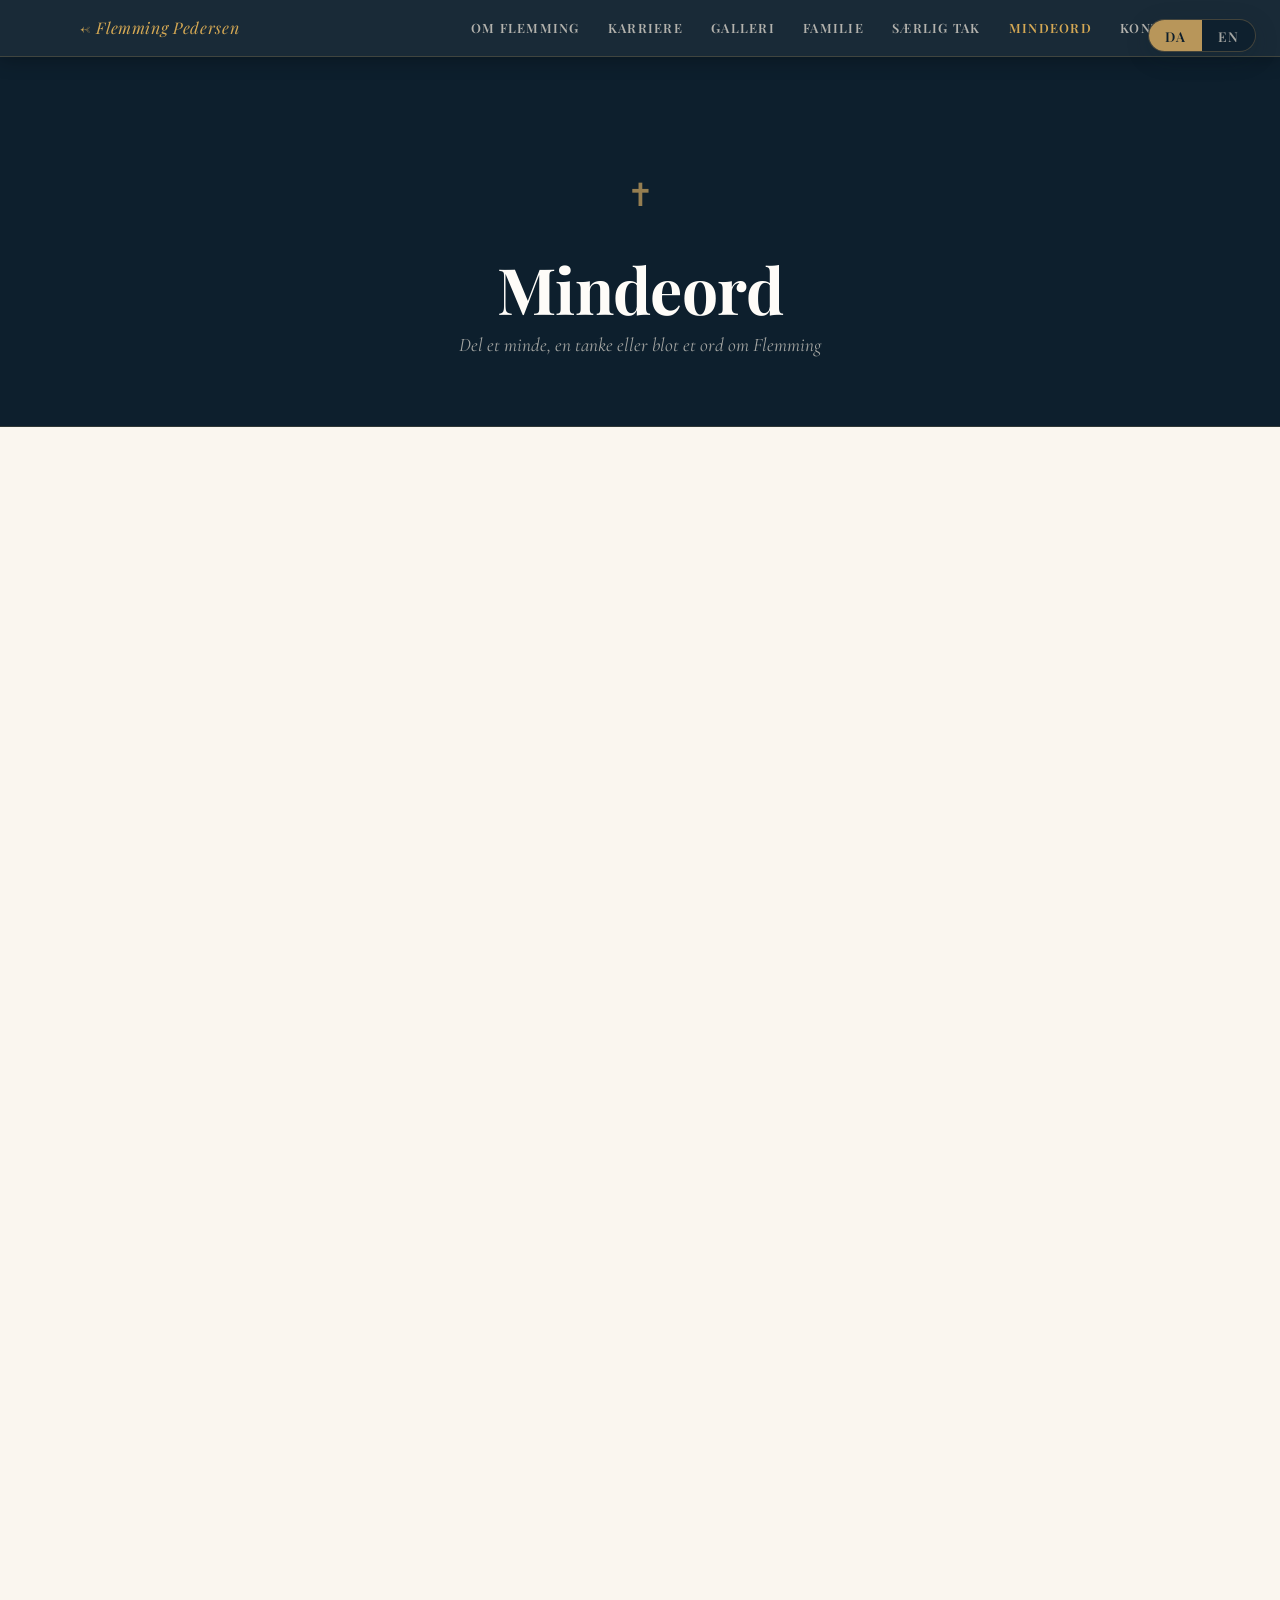
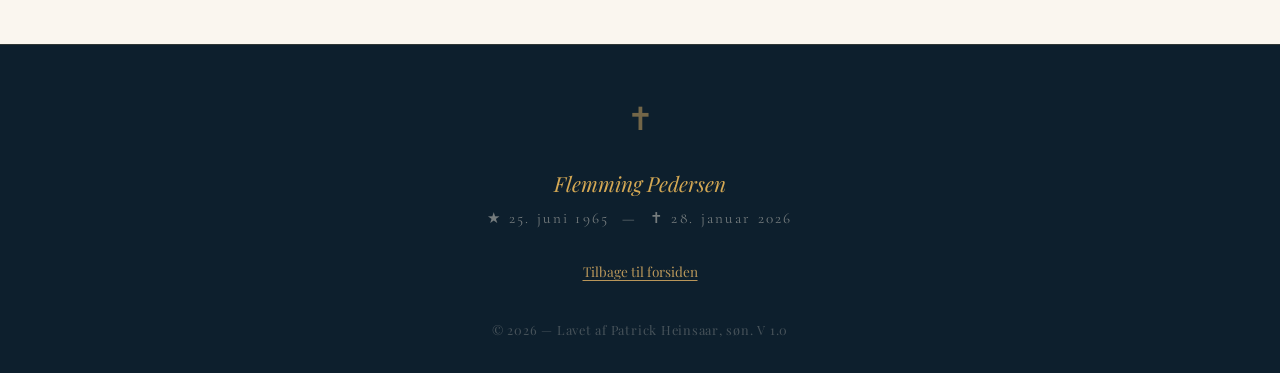
<file: pages/mindeord.html>
<!DOCTYPE html>
<html lang="da">
<head>
  <meta charset="UTF-8" />
  <meta name="viewport" content="width=device-width, initial-scale=1.0" />
  <title>Mindeord - Flemming Pedersen</title>
  <meta name="description" content="Skriv et mindeord til minde om Flemming Pedersen, skibsmægler fra Assens." />
  <link rel="stylesheet" href="../css/style.css" />
  <link rel="preconnect" href="https://fonts.googleapis.com" />
  <link rel="preconnect" href="https://fonts.gstatic.com" crossorigin />
  <style>
    .tribute-form-wrap {
      background: var(--warm-white);
      border: 1px solid var(--smoke);
      border-radius: var(--radius);
      padding: clamp(1.5rem, 4vw, 2.5rem);
      box-shadow: var(--shadow-sm);
    }
    .form-group { margin-bottom: 1.4rem; }
    .form-label {
      display: block;
      font-family: 'Playfair Display', serif;
      font-size: 0.82rem;
      font-weight: 600;
      letter-spacing: 0.12em;
      text-transform: uppercase;
      color: var(--brass);
      margin-bottom: 0.5rem;
    }
    .form-input, .form-textarea {
      width: 100%;
      padding: 0.75rem 1rem;
      border: 1px solid var(--smoke);
      border-radius: var(--radius);
      font-family: 'Crimson Text', Georgia, serif;
      font-size: 1.05rem;
      color: var(--body-text);
      background: var(--cream);
      transition: border-color var(--transition), box-shadow var(--transition);
      outline: none;
    }
    .form-input:focus, .form-textarea:focus {
      border-color: var(--brass);
      box-shadow: 0 0 0 3px rgba(184,150,90,0.12);
    }
    .form-textarea { min-height: 140px; resize: vertical; }
    .form-btn {
      display: inline-block;
      padding: 0.8rem 2.2rem;
      background: var(--navy);
      color: var(--gold);
      font-family: 'Playfair Display', serif;
      font-size: 0.9rem;
      font-weight: 600;
      letter-spacing: 0.12em;
      text-transform: uppercase;
      border: 1px solid rgba(184,150,90,0.4);
      border-radius: var(--radius);
      cursor: pointer;
      transition: all var(--transition);
    }
    .form-btn:hover {
      background: var(--deep-blue);
      border-color: var(--gold);
      color: var(--warm-white);
    }
    .form-success {
      display: none;
      background: rgba(184,150,90,0.1);
      border: 1px solid rgba(184,150,90,0.4);
      border-radius: var(--radius);
      padding: 1rem 1.5rem;
      color: var(--navy);
      font-style: italic;
      margin-top: 1rem;
      font-family: 'Cormorant Garamond', serif;
      font-size: 1.1rem;
    }

    /* Existing tributes */
    .tribute-entries { margin-top: 3rem; }
    .tribute-entry {
      background: var(--warm-white);
      border-left: 3px solid var(--brass);
      border-radius: 0 var(--radius) var(--radius) 0;
      padding: 1.5rem 2rem;
      margin-bottom: 1.5rem;
      box-shadow: var(--shadow-sm);
      transition: box-shadow var(--transition);
    }
    .tribute-entry:hover { box-shadow: var(--shadow-md); }
    .entry-header {
      display: flex;
      align-items: baseline;
      gap: 1rem;
      margin-bottom: 0.6rem;
      flex-wrap: wrap;
    }
    .entry-name {
      font-family: 'Playfair Display', serif;
      font-weight: 600;
      font-size: 1.05rem;
      color: var(--navy);
    }
    .entry-date {
      font-size: 0.8rem;
      color: var(--muted);
      font-family: 'Cormorant Garamond', serif;
      font-style: italic;
    }
    .entry-text {
      font-style: italic;
      color: var(--body-text);
      line-height: 1.7;
      margin-bottom: 0;
    }

    .page-hero {
      background: var(--navy);
      padding: 7rem 1rem 4rem;
      text-align: center;
      border-bottom: 1px solid rgba(184,150,90,0.2);
    }
    .page-hero h1 { color: var(--warm-white); }
    .page-hero p { color: rgba(245,237,224,0.65); font-family: 'Cormorant Garamond', serif; font-style: italic; font-size: 1.2rem; }
  </style>
</head>
<body>

  <div class="lang-toggle" role="group" aria-label="Language / Sprog">
    <button class="lang-btn active" data-lang="da">DA</button>
    <button class="lang-btn" data-lang="en">EN</button>
  </div>

  <nav class="site-nav">
    <div class="nav-inner">
      <a href="../index.html" class="nav-logo">← Flemming Pedersen</a>
      <button class="nav-hamburger" aria-label="Åbn menu" aria-expanded="false">
        <span></span><span></span><span></span>
      </button>
      <ul class="nav-links">
        <li><a href="../index.html#om">
          <span lang-content="da">Om Flemming</span>
          <span lang-content="en">About</span>
        </a></li>
        <li><a href="../index.html#karriere">
          <span lang-content="da">Karriere</span>
          <span lang-content="en">Career</span>
        </a></li>
        <li><a href="../index.html#galleri">
          <span lang-content="da">Galleri</span>
          <span lang-content="en">Gallery</span>
        </a></li>
        <li><a href="../index.html#familie">
          <span lang-content="da">Familie</span>
          <span lang-content="en">Family</span>
        </a></li>
        <li><a href="../index.html#tak">
          <span lang-content="da">Særlig tak</span>
          <span lang-content="en">Special thanks</span>
        </a></li>
        <li><a href="mindeord.html" class="active">
          <span lang-content="da">Mindeord</span>
          <span lang-content="en">Tributes</span>
        </a></li>
        <li><a href="kontakte.html">
          <span lang-content="da">Kontakt</span>
          <span lang-content="en">Contact</span>
        </a></li>
      </ul>
    </div>
  </nav>

  <div class="page-hero">
    <span class="hero-cross">✝</span>
    <h1>
      <span lang-content="da">Mindeord</span>
      <span lang-content="en">Tributes</span>
    </h1>
    <p>
      <span lang-content="da">Del et minde, en tanke eller blot et ord om Flemming</span>
      <span lang-content="en">Share a memory, a thought, or simply a word about Flemming</span>
    </p>
  </div>

  <!-- Form Section -->
  <section class="section">
    <div class="container" style="max-width: 760px;">

      <div class="section-header reveal">
        <span class="section-tag">
      </div>

<iframe src="https://docs.google.com/forms/d/e/1FAIpQLSePJOeu9__ScLGCS_GyajBLmDmp24Kp830YwtuCzB0erIeCJg/viewform?embedded=true" width="640" height="763" frameborder="0" marginheight="0" marginwidth="0">Loading…</iframe>

      <div class="tribute-entries">
        <div class="section-header reveal">
          <span class="section-tag">
            <span lang-content="da">Fra dem der kendte ham</span>
            <span lang-content="en">From those who knew him</span>
          </span>
          <h2>
            <span lang-content="da">Modtagne mindeord</span>
            <span lang-content="en">Received tributes</span>
          </h2>
          <div class="divider divider--left"></div>
        </div>

        <div id="tributeList">


    </div>
  </section>

  <footer class="site-footer">
    <div class="container">
      <span class="footer-cross">✝</span>
      <p class="footer-name">Flemming Pedersen</p>
      <p class="footer-dates">★ 25. juni 1965 &nbsp;—&nbsp; ✝ 28. januar 2026</p>
      <p>
        <a href="../index.html" class="footer-link">
          <span lang-content="da">Tilbage til forsiden</span>
          <span lang-content="en">Back to home</span>
        </a>
      </p>
      <p class="footer-copyright">
        &copy; <span id="footer-year">2026</span>
        <span lang-content="da"> — Lavet af Patrick Heinsaar, søn. V 1.0</span>
        <span lang-content="en"> — Made by Patrick Heinsaar, son. V 1.0</span>
      </p>
    </div>
  </footer>
</body>
</html>
</file>
<file: css/style.css>
/*WOWIE THIS TOOK AGES*/

@import url('https://fonts.googleapis.com/css2?family=Playfair+Display:ital,wght@0,400;0,600;0,700;1,400;1,600&family=Crimson+Text:ital,wght@0,400;0,600;1,400&family=Cormorant+Garamond:ital,wght@0,300;0,400;1,300;1,400&display=swap');

:root {
  --navy:        #0d1f2d;
  --deep-blue:   #163246;
  --ocean:       #1e4a6b;
  --horizon:     #2e6d9e;
  --brass:       #b8965a;
  --gold:        #d4a854;
  --parchment:   #f5ede0;
  --cream:       #faf6ef;
  --warm-white:  #fefcf8;
  --smoke:       #e8e0d5;
  --muted:       #8a7d6e;
  --dark-text:   #1a1410;
  --body-text:   #2e2720;
  --light-text:  #6b5e52;
  --shadow-sm:   0 2px 8px rgba(13,31,45,0.12);
  --shadow-md:   0 6px 24px rgba(13,31,45,0.18);
  --shadow-lg:   0 16px 48px rgba(13,31,45,0.22);
  --radius:      4px;
  --transition:  0.35s cubic-bezier(0.4,0,0.2,1);
}

*, *::before, *::after { box-sizing: border-box; margin: 0; padding: 0; }

html { scroll-behavior: smooth; font-size: 16px; }

body {
  font-family: 'Crimson Text', Georgia, serif;
  font-size: 1.125rem;
  line-height: 1.75;
  color: var(--body-text);
  background: var(--cream);
  overflow-x: hidden;
}

img { max-width: 100%; height: auto; display: block; }

a { color: var(--horizon); text-decoration: none; transition: color var(--transition); }
a:hover { color: var(--brass); }


h1, h2, h3, h4 {
  font-family: 'Playfair Display', Georgia, serif;
  color: var(--navy);
  line-height: 1.25;
  letter-spacing: -0.01em;
}

h1 { font-size: clamp(2.2rem, 5vw, 4rem); font-weight: 700; }
h2 { font-size: clamp(1.6rem, 3vw, 2.4rem); font-weight: 600; }
h3 { font-size: clamp(1.2rem, 2vw, 1.6rem); font-weight: 600; }
h4 { font-size: 1.1rem; font-weight: 600; letter-spacing: 0.06em; text-transform: uppercase; color: var(--brass); }

p { margin-bottom: 1.2em; }
p:last-child { margin-bottom: 0; }

/*util*/
.container {
  max-width: 1100px;
  margin: 0 auto;
  padding: 0 clamp(1rem, 4vw, 2.5rem);
}

.section { padding: clamp(3rem, 8vw, 6rem) 0; }
.section--dark { background: var(--navy); color: var(--parchment); }
.section--dark h1, .section--dark h2, .section--dark h3 { color: var(--gold); }
.section--mid { background: var(--deep-blue); color: var(--parchment); }
.section--mid h2, .section--mid h3 { color: var(--gold); }
.section--alt { background: var(--parchment); }

.divider {
  width: 80px; height: 2px;
  background: linear-gradient(90deg, transparent, var(--brass), transparent);
  margin: 1.5rem auto;
}
.divider--left { margin-left: 0; }

.text-center { text-align: center; }
.text-italic { font-style: italic; }

/*LANGUAGE LANGUAGE LANGUAGE LANGUAGE*/
.lang-toggle {
  position: fixed;
  top: 1.2rem;
  right: 1.5rem;
  z-index: 1000;
  display: flex;
  gap: 0;
  background: rgba(13,31,45,0.85);
  backdrop-filter: blur(8px);
  border-radius: 24px;
  overflow: hidden;
  border: 1px solid rgba(184,150,90,0.3);
  box-shadow: var(--shadow-md);
}

.lang-btn {
  padding: 0.4rem 1rem;
  font-family: 'Playfair Display', serif;
  font-size: 0.85rem;
  font-weight: 600;
  letter-spacing: 0.08em;
  cursor: pointer;
  border: none;
  background: transparent;
  color: rgba(245,237,224,0.65);
  transition: all var(--transition);
}
.lang-btn.active {
  background: var(--brass);
  color: var(--navy);
}
.lang-btn:hover:not(.active) { color: var(--gold); }

[lang-content="en"] { display: none; }
[lang-content="da"] { display: block; }
body.lang-en [lang-content="da"] { display: none; }
body.lang-en [lang-content="en"] { display: block; }

span[lang-content="en"] { display: none; }
span[lang-content="da"] { display: inline; }
body.lang-en span[lang-content="da"] { display: none; }
body.lang-en span[lang-content="en"] { display: inline; }

.site-nav {
  position: sticky;
  top: 0;
  z-index: 900;
  background: rgba(13,31,45,0.95);
  backdrop-filter: blur(10px);
  border-bottom: 1px solid rgba(184,150,90,0.25);
  box-shadow: 0 2px 20px rgba(0,0,0,0.3);
}

.nav-inner {
  display: flex;
  align-items: center;
  justify-content: space-between;
  gap: 1rem;
  padding: 0.75rem clamp(1rem, 4vw, 2.5rem);
  max-width: 1200px;
  margin: 0 auto;
}

.nav-logo {
  font-family: 'Playfair Display', serif;
  font-size: 1rem;
  color: var(--gold);
  font-style: italic;
  letter-spacing: 0.04em;
  white-space: nowrap;
}

.nav-links {
  display: flex;
  gap: 0.25rem;
  list-style: none;
  flex-wrap: wrap;
}

.nav-links a {
  font-family: 'Playfair Display', serif;
  font-size: 0.8rem;
  font-weight: 600;
  letter-spacing: 0.1em;
  text-transform: uppercase;
  color: rgba(245,237,224,0.7);
  padding: 0.4rem 0.75rem;
  border-radius: 3px;
  transition: all var(--transition);
}
.nav-links a:hover { color: var(--gold); background: rgba(184,150,90,0.1); }
.nav-links a.active { color: var(--gold); }

.hero {
  position: relative;
  min-height: 100vh;
  display: flex;
  align-items: center;
  justify-content: center;
  text-align: center;
  overflow: hidden;
  background: var(--navy);
}

.hero-bg {
  position: absolute;
  inset: 0;
  background:
    radial-gradient(ellipse at 50% 60%, rgba(30,74,107,0.4) 0%, transparent 70%),
    linear-gradient(180deg, rgba(13,31,45,0.7) 0%, rgba(13,31,45,0.4) 50%, rgba(13,31,45,0.9) 100%);
  z-index: 1;
}

.hero-ocean {
  position: absolute;
  inset: 0;
  background:
    url('../images/ship1.jpg') center/cover no-repeat;
  filter: brightness(0.35) saturate(0.6);
  z-index: 0;
}

.hero-content {
  position: relative;
  z-index: 2;
  padding: 6rem 2rem 4rem;
}

.hero-cross {
  font-size: 2rem;
  color: var(--brass);
  margin-bottom: 1.5rem;
  display: block;
  opacity: 0.8;
}

.hero-dates {
  font-family: 'Cormorant Garamond', serif;
  font-size: clamp(1rem, 2vw, 1.25rem);
  font-style: italic;
  color: var(--smoke);
  letter-spacing: 0.15em;
  margin: 0.75rem 0 0.5rem;
}

.hero-title {
  color: var(--warm-white);
  margin: 0.25rem 0;
  text-shadow: 0 2px 20px rgba(0,0,0,0.5);
}

.hero-subtitle {
  font-family: 'Cormorant Garamond', serif;
  font-size: clamp(1rem, 1.8vw, 1.3rem);
  color: var(--gold);
  letter-spacing: 0.2em;
  text-transform: uppercase;
  font-style: italic;
  margin-top: 0.5rem;
}

.hero-quote {
  font-family: 'Cormorant Garamond', serif;
  font-size: clamp(1.1rem, 2vw, 1.5rem);
  font-style: italic;
  color: rgba(245,237,224,0.75);
  max-width: 540px;
  margin: 2rem auto 0;
  line-height: 1.6;
}

.hero-scroll {
  position: absolute;
  bottom: 2.5rem;
  left: 50%;
  transform: translateX(-50%);
  z-index: 2;
  display: flex;
  flex-direction: column;
  align-items: center;
  gap: 0.5rem;
  color: rgba(245,237,224,0.4);
  font-size: 0.75rem;
  letter-spacing: 0.15em;
  text-transform: uppercase;
  font-family: 'Playfair Display', serif;
  animation: scrollPulse 2.5s ease-in-out infinite;
}

.hero-scroll::after {
  content: '';
  display: block;
  width: 1px;
  height: 40px;
  background: linear-gradient(180deg, rgba(184,150,90,0.6), transparent);
}

@keyframes scrollPulse {
  0%, 100% { opacity: 0.4; transform: translateX(-50%) translateY(0); }
  50% { opacity: 0.8; transform: translateX(-50%) translateY(6px); }
}

.section-header {
  margin-bottom: 3rem;
}
.section-header.text-center .divider { margin: 1.5rem auto; }

.section-tag {
  font-family: 'Playfair Display', serif;
  font-size: 0.75rem;
  font-weight: 600;
  letter-spacing: 0.2em;
  text-transform: uppercase;
  color: var(--brass);
  margin-bottom: 0.75rem;
  display: block;
}

.bio-grid {
  display: grid;
  grid-template-columns: 1.1fr 0.9fr;
  gap: 4rem;
  align-items: start;
}

@media (max-width: 768px) {
  .bio-grid { grid-template-columns: 1fr; gap: 2.5rem; }
}

.bio-image-wrap {
  position: relative;
}

.bio-image-frame {
  position: relative;
  overflow: hidden;
  border-radius: var(--radius);
  box-shadow: var(--shadow-lg);
}

.bio-image-frame::before {
  content: '';
  position: absolute;
  inset: 0;
  border: 2px solid var(--brass);
  border-radius: var(--radius);
  z-index: 1;
  opacity: 0.4;
}

.bio-image-frame img {
  width: 100%;
  aspect-ratio: 4/5;
  object-fit: cover;
  filter: sepia(0.12) brightness(0.95);
  transition: filter 0.5s ease;
}
.bio-image-frame:hover img { filter: sepia(0) brightness(1); }

.bio-image-frame--wide img {
  aspect-ratio: 16/11;
  object-fit: cover;
  object-position: center 40%;
}

.bio-image-caption {
  margin-top: 0.85rem;
  font-family: 'Cormorant Garamond', serif;
  font-style: italic;
  font-size: 0.92rem;
  color: var(--muted);
  text-align: center;
  letter-spacing: 0.03em;
}

.bio-ornament {
  position: absolute;
  bottom: -1.5rem;
  right: -1.5rem;
  width: 80px;
  height: 80px;
  border: 2px solid var(--brass);
  border-radius: 50%;
  opacity: 0.3;
}

.timeline {
  position: relative;
  padding: 1rem 0;
}

.timeline::before {
  content: '';
  position: absolute;
  left: 18px;
  top: 0;
  bottom: 0;
  width: 1px;
  background: linear-gradient(180deg, transparent, var(--brass) 10%, var(--brass) 90%, transparent);
}

.timeline-item {
  display: flex;
  gap: 1.75rem;
  margin-bottom: 2.5rem;
  position: relative;
}

.timeline-dot {
  flex-shrink: 0;
  width: 37px;
  height: 37px;
  border-radius: 50%;
  background: var(--navy);
  border: 2px solid var(--brass);
  display: flex;
  align-items: center;
  justify-content: center;
  font-size: 0.75rem;
  color: var(--brass);
  position: relative;
  z-index: 1;
}

.timeline-body { padding-top: 0.5rem; }
.timeline-year {
  font-family: 'Playfair Display', serif;
  font-size: 0.8rem;
  font-weight: 600;
  letter-spacing: 0.15em;
  text-transform: uppercase;
  color: var(--brass);
  margin-bottom: 0.25rem;
}
.timeline-body h3 { font-size: 1.05rem; margin-bottom: 0.3rem; }
.timeline-body p { font-size: 0.97rem; color: var(--light-text); margin-bottom: 0; }

.cards-grid {
  display: grid;
  grid-template-columns: repeat(auto-fill, minmax(300px, 1fr));
  gap: 2rem;
}

.card {
  background: var(--warm-white);
  border-radius: var(--radius);
  overflow: hidden;
  box-shadow: var(--shadow-sm);
  border: 1px solid var(--smoke);
  transition: transform var(--transition), box-shadow var(--transition);
}
.card:hover { transform: translateY(-4px); box-shadow: var(--shadow-md); }

.card-img {
  width: 100%;
  aspect-ratio: 16/10;
  object-fit: cover;
  filter: sepia(0.1) brightness(0.92);
}

.card-body { padding: 1.5rem; }
.card-tag {
  font-size: 0.7rem;
  font-weight: 700;
  letter-spacing: 0.2em;
  text-transform: uppercase;
  color: var(--brass);
  margin-bottom: 0.5rem;
}
.card-body h3 { font-size: 1.15rem; margin-bottom: 0.5rem; color: var(--navy); }
.card-body p { font-size: 0.95rem; color: var(--light-text); }

.gallery {
  display: grid;
  grid-template-columns: repeat(auto-fill, minmax(260px, 1fr));
  gap: 1rem;
}

.gallery-item {
  position: relative;
  overflow: hidden;
  border-radius: var(--radius);
  cursor: pointer;
  box-shadow: var(--shadow-sm);
}

.gallery-item img {
  width: 100%;
  aspect-ratio: 4/3;
  object-fit: cover;
  transition: transform 0.5s ease, filter 0.5s ease;
  filter: sepia(0.08);
}
.gallery-item:hover img { transform: scale(1.05); filter: sepia(0); }

.gallery-caption {
  position: absolute;
  bottom: 0; left: 0; right: 0;
  padding: 1rem;
  background: linear-gradient(transparent, rgba(13,31,45,0.85));
  color: var(--parchment);
  font-family: 'Cormorant Garamond', serif;
  font-style: italic;
  font-size: 0.9rem;
  transform: translateY(100%);
  transition: transform var(--transition);
}
.gallery-item:hover .gallery-caption { transform: translateY(0); }

.tribute-grid {
  display: grid;
  grid-template-columns: repeat(auto-fill, minmax(280px, 1fr));
  gap: 2rem;
}

.tribute-card {
  background: rgba(255,255,255,0.05);
  border: 1px solid rgba(184,150,90,0.3);
  border-radius: var(--radius);
  padding: 2rem;
  text-align: center;
  transition: background var(--transition), border-color var(--transition);
}
.tribute-card:hover {
  background: rgba(184,150,90,0.08);
  border-color: rgba(184,150,90,0.6);
}

.tribute-icon {
  font-size: 2.5rem;
  margin-bottom: 1rem;
  display: block;
}

.tribute-card h3 {
  color: var(--gold);
  font-size: 1.2rem;
  margin-bottom: 0.75rem;
}

.tribute-card p {
  color: rgba(245,237,224,0.75);
  font-size: 0.97rem;
  font-style: italic;
}

.verse-block {
  background: var(--warm-white);
  border-left: 3px solid var(--brass);
  border-radius: 0 var(--radius) var(--radius) 0;
  padding: 2rem 2.5rem;
  margin: 2rem 0;
  box-shadow: var(--shadow-sm);
}

.verse-block blockquote {
  font-family: 'Cormorant Garamond', serif;
  font-size: clamp(1.1rem, 2vw, 1.4rem);
  font-style: italic;
  color: var(--navy);
  line-height: 1.8;
}

.obituary-image-wrap {
  max-width: 420px;
  margin: 0 auto 3rem;
  border: 1px solid var(--smoke);
  border-radius: var(--radius);
  overflow: hidden;
  box-shadow: var(--shadow-md);
}

.obituary-image-wrap img { width: 100%; }

.companies-list {
  display: flex;
  flex-wrap: wrap;
  gap: 1rem;
  margin-top: 1.5rem;
}

.company-tag {
  background: rgba(184,150,90,0.12);
  border: 1px solid rgba(184,150,90,0.4);
  color: var(--brass);
  padding: 0.5rem 1.2rem;
  border-radius: 2rem;
  font-family: 'Playfair Display', serif;
  font-size: 0.88rem;
  font-weight: 600;
  letter-spacing: 0.04em;
  transition: all var(--transition);
}
.company-tag:hover {
  background: rgba(184,150,90,0.22);
  color: var(--gold);
  border-color: rgba(184,150,90,0.7);
}

/* ---- Commodities ---- */
.commodities-row {
  display: flex;
  flex-wrap: wrap;
  gap: 1.5rem;
  justify-content: center;
  margin-top: 2rem;
}

.commodity {
  display: flex;
  flex-direction: column;
  align-items: center;
  gap: 0.6rem;
  padding: 1.5rem 1.2rem;
  background: rgba(255,255,255,0.07);
  border: 1px solid rgba(184,150,90,0.2);
  border-radius: var(--radius);
  min-width: 110px;
  transition: all var(--transition);
}
.commodity:hover {
  background: rgba(184,150,90,0.12);
  border-color: rgba(184,150,90,0.5);
  transform: translateY(-3px);
}
.commodity-icon { font-size: 2rem; }
.commodity-name {
  font-family: 'Playfair Display', serif;
  font-size: 0.8rem;
  font-weight: 600;
  letter-spacing: 0.1em;
  text-transform: uppercase;
  color: var(--gold);
  text-align: center;
}

.family-grid {
  display: grid;
  grid-template-columns: repeat(auto-fill, minmax(240px, 1fr));
  gap: 2rem;
  margin-top: 2rem;
}

.family-member {
  text-align: center;
  padding: 2rem 1.5rem;
  background: var(--warm-white);
  border-radius: var(--radius);
  box-shadow: var(--shadow-sm);
  border: 1px solid var(--smoke);
  transition: box-shadow var(--transition), transform var(--transition);
}
.family-member:hover { box-shadow: var(--shadow-md); transform: translateY(-3px); }

.family-initial {
  width: 70px; height: 70px;
  border-radius: 50%;
  background: linear-gradient(135deg, var(--ocean), var(--navy));
  color: var(--gold);
  font-family: 'Playfair Display', serif;
  font-size: 1.8rem;
  font-weight: 700;
  display: flex;
  align-items: center;
  justify-content: center;
  margin: 0 auto 1rem;
  border: 2px solid rgba(184,150,90,0.4);
}

.family-member h3 { font-size: 1.1rem; color: var(--navy); margin-bottom: 0.3rem; }
.family-member p { font-size: 0.9rem; color: var(--light-text); font-style: italic; margin-bottom: 0; }

/*I have brain damage*/
.site-footer {
  background: var(--navy);
  color: rgba(245,237,224,0.6);
  padding: 3rem 0 2rem;
  text-align: center;
  border-top: 1px solid rgba(184,150,90,0.2);
}

.footer-cross {
  font-size: 2rem;
  color: var(--brass);
  opacity: 0.6;
  margin-bottom: 1rem;
  display: block;
}

.footer-name {
  font-family: 'Playfair Display', serif;
  font-size: 1.3rem;
  font-style: italic;
  color: var(--gold);
  margin-bottom: 0.25rem;
}

.footer-dates {
  font-family: 'Cormorant Garamond', serif;
  font-size: 0.95rem;
  letter-spacing: 0.15em;
  color: rgba(245,237,224,0.45);
  margin-bottom: 1.5rem;
}

.footer-link {
  color: var(--brass);
  font-family: 'Playfair Display', serif;
  font-size: 0.85rem;
  text-decoration: underline;
  text-underline-offset: 3px;
}
.footer-link:hover { color: var(--gold); }

.footer-copyright {
  margin-top: 2rem;
  font-size: 0.8rem;
  color: rgba(245,237,224,0.25);
  font-family: 'Playfair Display', serif;
  letter-spacing: 0.06em;
}

.wave-divider {
  width: 100%;
  overflow: hidden;
  line-height: 0;
}

.wave-divider svg { display: block; width: 100%; }

.lightbox {
  display: none;
  position: fixed;
  inset: 0;
  z-index: 9999;
  background: rgba(10,18,26,0.97);
  cursor: zoom-out;
  align-items: center;
  justify-content: center;
}
.lightbox.open { display: flex; }
.lightbox img {
  max-width: 90vw;
  max-height: 88vh;
  object-fit: contain;
  border-radius: var(--radius);
  box-shadow: 0 0 80px rgba(0,0,0,0.8);
}
.lightbox-close {
  position: absolute;
  top: 1.5rem; right: 1.5rem;
  color: rgba(255,255,255,0.6);
  font-size: 1.5rem;
  cursor: pointer;
  transition: color var(--transition);
  background: none; border: none;
  font-family: serif;
  line-height: 1;
}
.lightbox-close:hover { color: var(--gold); }

.news-ref {
  background: var(--warm-white);
  border: 1px solid var(--smoke);
  border-radius: var(--radius);
  padding: 1.25rem 1.5rem;
  margin-bottom: 1rem;
  display: flex;
  gap: 1rem;
  align-items: flex-start;
  transition: box-shadow var(--transition);
  text-decoration: none;
  color: inherit;
}
.news-ref:hover { box-shadow: var(--shadow-sm); }
.news-source-badge {
  flex-shrink: 0;
  background: var(--navy);
  color: var(--gold);
  font-family: 'Playfair Display', serif;
  font-size: 0.7rem;
  font-weight: 700;
  letter-spacing: 0.12em;
  text-transform: uppercase;
  padding: 0.3rem 0.7rem;
  border-radius: 2px;
  margin-top: 0.2rem;
}
.news-ref h4 { font-size: 0.95rem; color: var(--navy); margin-bottom: 0.2rem; font-family: 'Crimson Text', serif; font-weight: 600; text-transform: none; letter-spacing: 0; color: var(--body-text); }
.news-ref p { font-size: 0.85rem; color: var(--light-text); margin-bottom: 0; }

.reveal {
  opacity: 0;
  transform: translateY(28px);
  transition: opacity 0.7s ease, transform 0.7s ease;
}
.reveal.visible {
  opacity: 1;
  transform: translateY(0);
}
.reveal-delay-1 { transition-delay: 0.1s; }
.reveal-delay-2 { transition-delay: 0.2s; }
.reveal-delay-3 { transition-delay: 0.3s; }

.nav-hamburger {
  display: none;
  background: none;
  border: none;
  cursor: pointer;
  flex-direction: column;
  gap: 5px;
  padding: 4px;
}
.nav-hamburger span {
  display: block;
  width: 22px;
  height: 2px;
  background: var(--gold);
  border-radius: 1px;
  transition: all var(--transition);
}

@media (max-width: 700px) {
  .nav-hamburger { display: flex; }
  .nav-links {
    display: none;
    position: absolute;
    top: 100%;
    left: 0; right: 0;
    background: rgba(13,31,45,0.98);
    padding: 1rem;
    flex-direction: column;
    border-top: 1px solid rgba(184,150,90,0.2);
  }
  .nav-links.open { display: flex; }
  .site-nav { position: relative; }
  .nav-inner { flex-wrap: wrap; }
}

@media (max-width: 768px) {
  .career-layout {
    grid-template-columns: 1fr !important;
    gap: 2.5rem !important;
  }
}

@media print {
  .site-nav, .lang-toggle, .hero-scroll, .lightbox { display: none !important; }
  .hero { min-height: auto; padding: 2rem; }
  .hero-ocean { display: none; }
  * { color: #000 !important; background: #fff !important; }
}
</file>
